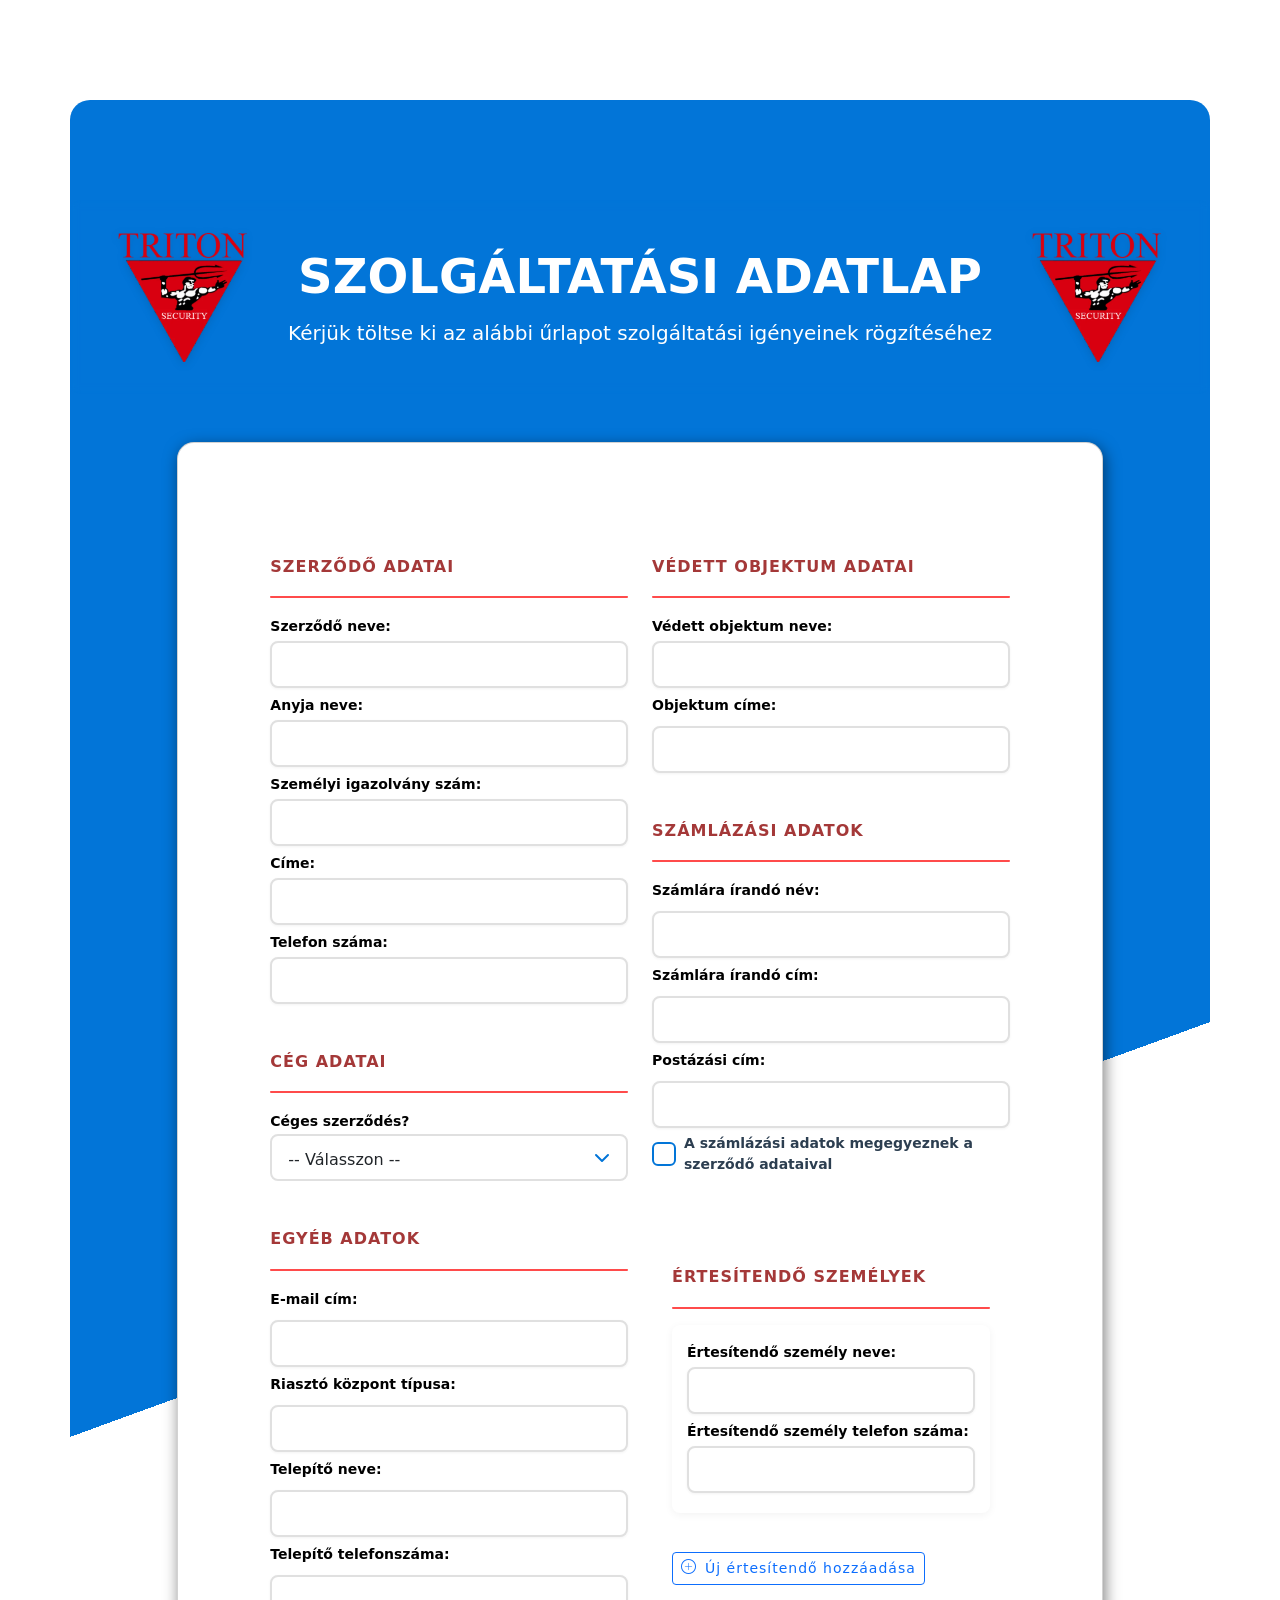
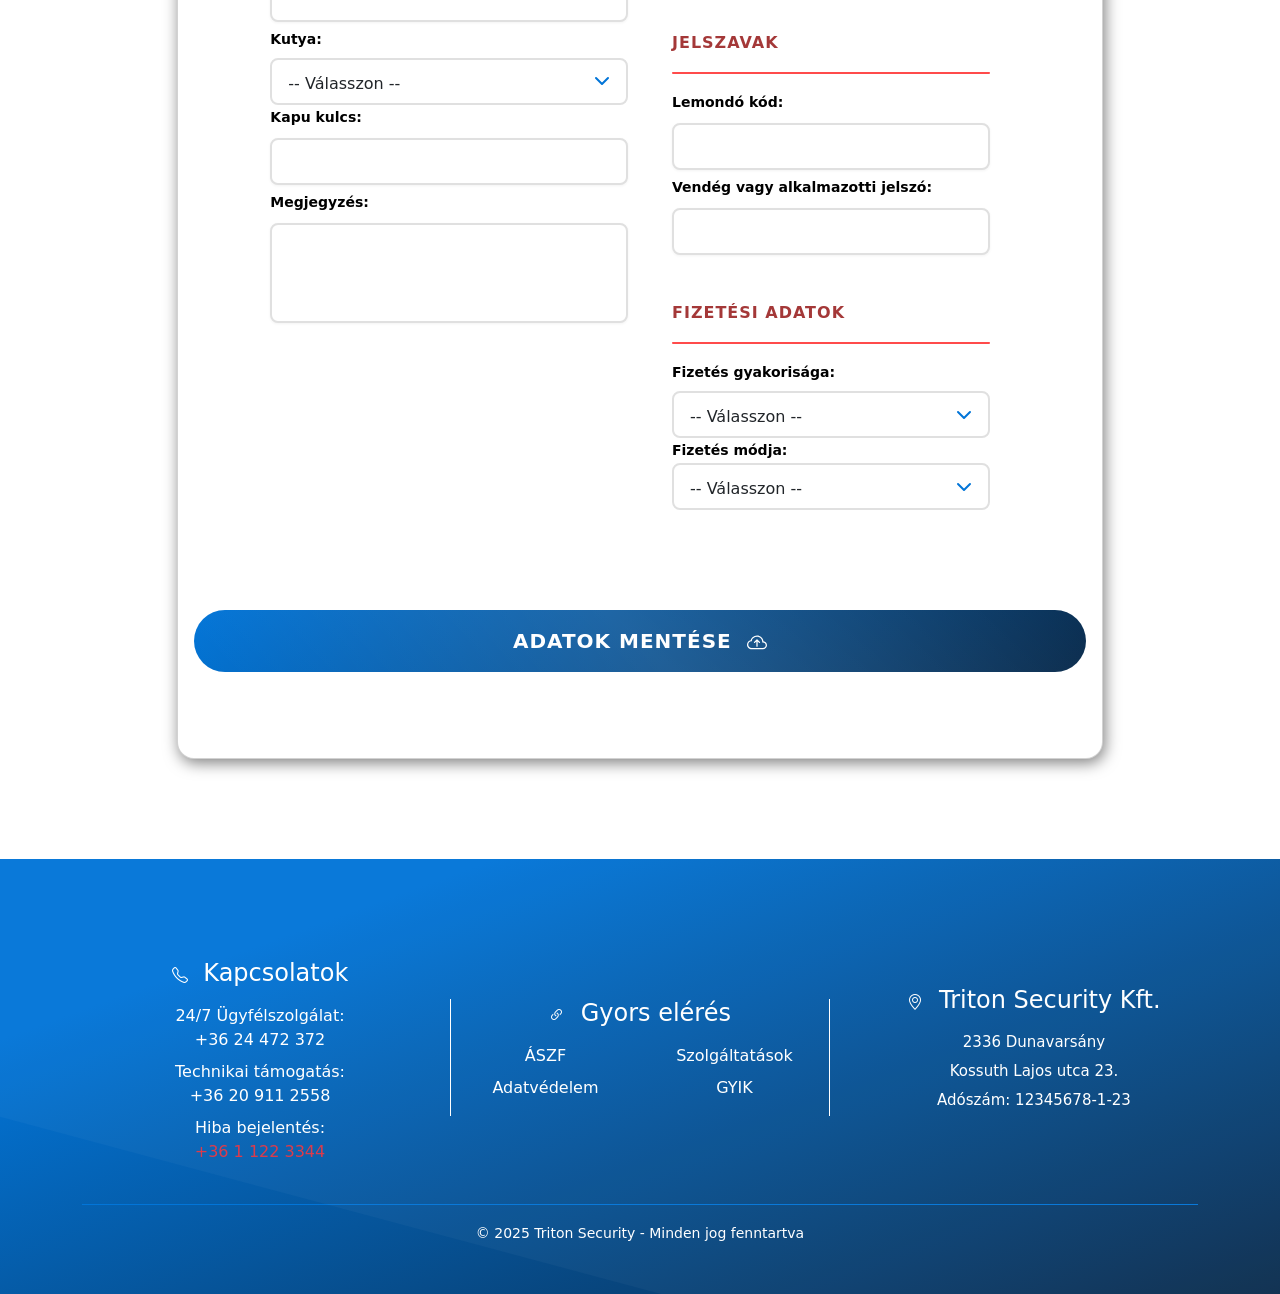
<file: index.html>
<!DOCTYPE html>
<html lang="hu">

<head>
    <meta charset="UTF-8">
    <meta name="viewport" content="width=device-width, initial-scale=1.0">
    <title>Triton-Szolgáltatási Adatlap</title>
    <link rel="icon" type="image/x-icon" href="/images/tritonLogo.webp">
    <link href="https://cdn.jsdelivr.net/npm/bootstrap@5.3.0/dist/css/bootstrap.min.css" rel="stylesheet">
    <script src="https://cdn.jsdelivr.net/npm/bootstrap@5.3.0/dist/js/bootstrap.bundle.min.js"></script>
    <script src="js/validacio.js"></script>
    <script src="js/UjErtesitendo.js"></script>
    <script src="js/szamlazasiAdatok.js"></script>
    <link rel="stylesheet" href="css/style.css">

</head>

<body>
    <header>
        <div id="alertContainer" class="mb-4"></div>
    </header>
    <main>
        <section>
            <div class="container card-0 justify-content-center">
                <div class="row justify-content-center mb-5 fejlec flex-md-nowrap align-items-center">
                    <div class="col-auto order-md-1 order-1 mb-4 mb-md-0">
                        <div class="kep">
                            <img src="images/tritonLogo.webp" alt="Triton Logo"
                                class="img-fluid d-block mx-auto logo-filter eltunik" style="max-height: 130px;">
                        </div>
                    </div>

                    <div class="col-md-8 col-12 order-md-2 order-3 text-center text-md-left">
                        <h3 class="display-5 fw-bold mb-3 text-primary">SZOLGÁLTATÁSI ADATLAP</h3>
                        <p class="lead mb-md-0 text-muted">Kérjük töltse ki az alábbi űrlapot szolgáltatási igényeinek
                            rögzítéséhez</p>
                    </div>

                    <div class="col-auto order-md-3 order-2 mt-3 mt-md-0">
                        <div class="kep">
                            <img src="images/tritonLogo.webp" alt="Triton Logo"
                                class="img-fluid d-block mx-auto logo-filter" style="max-height: 130px;">
                        </div>
                    </div>
                </div>


                <div class="row justify-content-center round">
                    <div class="col-lg-10 col-md-12">
                        <div class="card shadow-lg card-1">
                            <div class="card-body inner-card">
                                <form action="php/process.php" method="POST" novalidate>
                                    <div class="row justify-content-center">
                                        <!-- Bal oldali oszlop -->
                                        <div class="col-lg-5 col-md-6 col-sm-12">
                                            <h2>Szerződő adatai</h2>
                                            <hr class="elvalaszto">
                                            <div class="form-group">
                                                <label for="szerzodo_neve">Szerződő neve:</label>
                                                <input type="text" name="szerzodo_neve"
                                                    class="form-control modern-input" id="szerzodo_neve" required>
                                            </div>

                                            <div class="form-group">
                                                <label for="anyja_neve">Anyja neve:</label>
                                                <input type="text" name="anyja_neve" id="anyja_neve"
                                                    class="form-control modern-input" required>
                                            </div>

                                            <div class="form-group">
                                                <label for="szig_szam">Személyi igazolvány szám:</label>
                                                <input type="text" id="szig_szam" name="szig_szam"
                                                    class="form-control modern-input" required>
                                            </div>
                                            <div class="form-group">
                                                <label for="cime">Címe:</label>
                                                <input type="text" id="cime" name="cime"
                                                    class="form-control modern-input" required>
                                            </div>

                                            <div class="form-group">
                                                <label for="telefon_szama">Telefon száma:</label>
                                                <input type="text" id="telefon_szama" name="telefon_szama"
                                                    class="form-control modern-input" required>
                                            </div>
                                            <h2>Cég adatai</h2>
                                            <hr class="elvalaszto">
                                            <div class="form-group">
                                                <label for="ceges_szerzodes">Céges szerződés?</label>
                                                <select id="ceges_szerzodes" name="ceges_szerzodes"
                                                    class="form-control modern-select" required
                                                    onchange="toggleCegAdatok()">
                                                    <option value="" disabled selected>-- Válasszon --</option>
                                                    <option value="nem">Nem</option>
                                                    <option value="igen">Igen</option>
                                                </select>
                                            </div>

                                            <div id="ceg_adatok" class="hidden">
                                                <div class="form-group">
                                                    <label for="adoszam">Adószám:</label>
                                                    <input id="adoszam" type="text" name="adoszam"
                                                        class="form-control modern-input" required>
                                                </div>
                                                <div class="form-group">
                                                    <label for="cegjegyzek_szam">Cégjegyzék szám:</label>
                                                    <input id="cegjegyzek_szam" type="text" name="cegjegyzek_szam"
                                                        class="form-control modern-input" required>
                                                </div>
                                                <div class="form-group">
                                                    <label for="bankszamla_szam" class="form-label">Bankszámla
                                                        szám:</label>
                                                    <input id="bankszamla_szam" type="text" name="bankszamla_szam"
                                                        class="form-control modern-input" required>
                                                </div>
                                            </div>

                                            <h2>Egyéb adatok</h2>
                                            <hr class="elvalaszto">
                                            <div class="form-group">
                                                <label for="email" class="form-label">E-mail cím:</label>
                                                <input id="email" type="email" name="email"
                                                    class="form-control modern-input" required>
                                            </div>
                                            <div class="form-group">
                                                <label for="riasztokozpont_tipusa" class="form-label">Riasztó központ
                                                    típusa:</label>
                                                <input id="riasztokozpont_tipusa" type="text"
                                                    name="riasztokozpont_tipusa" class="form-control modern-input">
                                            </div>
                                            <div class="form-group">
                                                <label for="telepito-nev" class="form-label">Telepítő neve:</label>
                                                <input id="telepito-nev" type="text" name="telepito-nev"
                                                    class="form-control modern-input">
                                            </div>
                                            <div class="form-group">
                                                <label for="telepito-telefonszam" class="form-label">Telepítő
                                                    telefonszáma:</label>
                                                <input id="telepito-telefonszam" type="text" name="telepito-telefonszam"
                                                    class="form-control modern-input">
                                            </div>
                                            <div class="form-group">
                                                <label for="kutya" class="form-label">Kutya:</label>
                                                <select name="kutya" id="kutya" class="form-control modern-select"
                                                    required>
                                                    <option value="" disabled selected>-- Válasszon --</option>
                                                    <option value="van">Van</option>
                                                    <option value="nincs">Nincs</option>
                                                </select>
                                            </div>
                                            <div class="form-group">
                                                <label for="kapu_kulcs" class="form-label">Kapu kulcs:</label>
                                                <input id="kapu_kulcs" type="text" name="kapu_kulcs"
                                                    class="form-control modern-input">
                                            </div>
                                            <div class="form-group">
                                                <label for="megjegyzes" class="form-label">Megjegyzés:</label>
                                                <textarea id="megjegyzes" name="megjegyzes"
                                                    class="form-control megjegyzes modern-input" rows="3"></textarea>
                                            </div>

                                        </div>

                                        <!-- Jobb oldali oszlop -->
                                        <div class="col-lg-5 col-md-6 col-sm-12">

                                            <h2> Védett objektum adatai</h2>
                                            <hr class="elvalaszto">
                                            <div class="form-group">
                                                <label for="vedett_objektum_neve">Védett objektum neve:</label>
                                                <input id="vedett_objektum_neve" type="text" name="vedett_objektum_neve"
                                                    class="form-control modern-input" required>
                                            </div>
                                            <div class="form-group">
                                                <label for="objektum_cime" class="form-label">Objektum címe:</label>
                                                <input id="objektum_cime" type="text" name="objektum_cime"
                                                    class="form-control modern-input" required>
                                            </div>
                                            <h2>Számlázási adatok</h2>
                                            <hr class="elvalaszto">
                                            <div class="form-group">
                                                <label for="szamlara_irando_nev" class="form-label">Számlára írandó
                                                    név:</label>
                                                <input type="text" name="szamlara_irando_nev" id="szamlara_irando_nev"
                                                    class="form-control modern-input" required>
                                            </div>
                                            <div class="form-group">
                                                <label for="szamlara_irando_cim" class="form-label">Számlára írandó
                                                    cím:</label>
                                                <input type="text" name="szamlara_irando_cim" id="szamlara_irando_cim"
                                                    class="form-control modern-input" required>
                                            </div>
                                            <div class="form-group">
                                                <label for="postazasi_cim" class="form-label">Postázási cím:</label>
                                                <input type="text" name="postazasi_cim" id="postazasi_cim"
                                                    class="form-control modern-input" required>
                                            </div>
                                            <div class="form-group mb-4">
                                                <div class="custom-checkbox">
                                                    <input type="checkbox" class="custom-checkbox-input"
                                                        id="sameAsContractor" name="sameAsContractor">
                                                    <label class="custom-checkbox-label" for="sameAsContractor">
                                                        <span class="checkmark">
                                                            <svg viewBox="0 0 12 10">
                                                                <polyline points="1.5 6 4.5 9 10.5 1"></polyline>
                                                            </svg>
                                                        </span>
                                                        A számlázási adatok megegyeznek a szerződő adataival
                                                    </label>
                                                </div>
                                            </div>

                                            <div class="ertesitendo-container">
                                                <h2>Értesítendő személyek</h2>
                                                <hr class="elvalaszto">

                                                <div class="ertesitendo-item mb-4">
                                                    <div class="g-3">
                                                        <div class="form-group">
                                                            <label for="ertesitendo_szemely_neve[]">Értesítendő személy
                                                                neve:</label>
                                                            <input id="ertesitendo_szemely_neve[]" type="text"
                                                                name="ertesitendo_szemely_neve[]"
                                                                class="form-control modern-input" required>
                                                        </div>
                                                        <div class="form-group">
                                                            <label for="ertesitendo_szemely_telefon[]">Értesítendő
                                                                személy telefon száma:</label>
                                                            <input id="ertesitendo_szemely_telefon[]" type="text"
                                                                name="ertesitendo_szemely_telefon[]"
                                                                class="form-control modern-input" required>
                                                        </div>
                                                    </div>
                                                </div>

                                                <div class="uj-ertesitendo">
                                                    <button type="button"
                                                        class="btn btn-outline-primary btn-sm add-ertesitendo">
                                                        <i class="bi bi-plus-circle me-2"></i>Új értesítendő hozzáadása
                                                    </button>
                                                </div>
                                                <h2>Jelszavak</h2>
                                                <hr class="elvalaszto">
                                                <div class="form-group">
                                                    <label for="jelszo" class="form-label">Lemondó kód:</label>
                                                    <input id="jelszo" type="text" name="jelszo"
                                                        class="form-control modern-input" required>
                                                </div>
                                                <div class="form-group">
                                                    <label for="vendeg_jelszo" class="form-label">Vendég vagy
                                                        alkalmazotti
                                                        jelszó:</label>
                                                    <input id="vendeg_jelszo" type="text" name="vendeg_jelszo"
                                                        class="form-control modern-input">
                                                </div>

                                                <h2>Fizetési adatok</h2>
                                                <hr class="elvalaszto">
                                                <div class="form-group">
                                                    <label for="fizetes_gyakorisaga" class="form-label">Fizetés
                                                        gyakorisága:</label>
                                                    <select name="fizetes_gyakorisaga"
                                                        class="form-control modern-select" id="fizetes_gyakorisaga"
                                                        required>
                                                        <option value="" disabled selected>-- Válasszon --</option>
                                                        <option value="havi">Havi</option>
                                                        <option value="negyed_eves">1/4 éves</option>
                                                        <option value="fel_eves">1/2 éves</option>
                                                        <option value="eves">Éves</option>
                                                    </select>
                                                </div>
                                                <div class="form-group">
                                                    <label for="fizetes_modja">Fizetés módja:</label>
                                                    <select id="fizetes_modja" name="fizetes_modja"
                                                        class="form-control modern-select" required>
                                                        <option value="" disabled selected>-- Válasszon --</option>
                                                        <option value="kp_irodaban">KP irodában</option>
                                                        <option value="atutalas">Átutalás</option>
                                                    </select>
                                                </div>

                                            </div>
                                        </div>

                                        <!-- Mentés gomb -->

                                        <div class="d-grid mt-5">
                                            <button type="submit" class="btn btn-lg triton-btn">
                                                <span class="fw-bold h5">Adatok Mentése</span>
                                                <svg xmlns="http://www.w3.org/2000/svg" width="20" height="20"
                                                    fill="currentColor" class="bi bi-cloud-arrow-up ms-2"
                                                    viewBox="0 0 16 16">
                                                    <path fill-rule="evenodd"
                                                        d="M7.646 5.146a.5.5 0 0 1 .708 0l2 2a.5.5 0 0 1-.708.708L8.5 6.707V10.5a.5.5 0 0 1-1 0V6.707L6.354 7.854a.5.5 0 1 1-.708-.708z" />
                                                    <path
                                                        d="M4.406 3.342A5.53 5.53 0 0 1 8 2c2.69 0 4.923 2 5.166 4.579C14.758 6.804 16 8.137 16 9.773 16 11.569 14.502 13 12.687 13H3.781C1.708 13 0 11.366 0 9.318c0-1.763 1.266-3.223 2.942-3.593.143-.863.698-1.723 1.464-2.383m.653.757c-.757.653-1.153 1.44-1.153 2.056v.448l-.445.049C2.064 6.805 1 7.952 1 9.318 1 10.785 2.23 12 3.781 12h8.906C13.98 12 15 10.988 15 9.773c0-1.216-1.02-2.228-2.313-2.228h-.5v-.5C12.188 4.825 10.328 3 8 3a4.53 4.53 0 0 0-2.941 1.1z" />
                                                </svg>
                                            </button>
                                        </div>

                                </form>
                            </div>
                        </div>
                    </div>
                </div>
            </div>
            </div>
        </section>
    </main>

    <footer class="bg-dark text-white mt-5 triton-footer">
        <div class="container py-3 py-lg-5"> <!-- Kisebb padding telefonon -->
            <div class="row g-3 g-lg-4"> <!-- Kisebb résköz telefonon -->
                <!-- Kapcsolati információk -->
                <div class="col-12 col-md-6 col-lg-4">
                    <h4 class="text-primary mb-3">
                        <i class="bi bi-telephone fs-6 me-2"></i> <!-- Kisebb ikon -->
                        Kapcsolatok
                    </h4>
                    <ul class="list-unstyled">
                        <li class="mb-2">
                            <span class="text-primary d-block">24/7 Ügyfélszolgálat:</span>
                            <a href="tel:+3624472372" class="text-white">+36 24 472 372</a>
                        </li>
                        <li class="mb-2">
                            <span class="text-primary d-block">Technikai támogatás:</span>
                            <a href="tel:+36209112558" class="text-white">+36 20 911 2558</a>
                        </li>
                        <li class="mb-2">
                            <span class="text-primary d-block">Hiba bejelentés:</span>
                            <a href="tel:+3611223344" class="text-danger">+36 1 122 3344</a>
                        </li>
                    </ul>
                </div>

                <!-- Gyors linkek -->
                <div class="col-12 col-md-6 col-lg-4 mt-4 mt-md-0"> <!-- Margó telefonon -->
                    <h4 class="text-primary mb-3">
                        <i class="bi bi-link-45deg fs-6 me-2"></i>
                        Gyors elérés
                    </h4>
                    <div class="row">
                        <div class="col-6">
                            <ul class="list-unstyled">
                                <li class="mb-2"><a href="#" class="text-white">ÁSZF</a></li>
                                <li class="mb-2"><a href="#" class="text-white">Adatvédelem</a></li>
                            </ul>
                        </div>
                        <div class="col-6">
                            <ul class="list-unstyled">
                                <li class="mb-2"><a href="#" class="text-white">Szolgáltatások</a></li>
                                <li class="mb-2"><a href="#" class="text-white">GYIK</a></li>
                            </ul>
                        </div>
                    </div>
                </div>

                <!-- Cégadatok -->
                <div class="col-12 col-lg-4 mt-4 mt-lg-0 ps-lg-4"> <!-- Bal padding csak nagy képernyőkön -->
                    <div class="ps-0 ps-lg-3"> <!-- Padding reset telefonon -->
                        <h4 class="text-primary mb-3">
                            <i class="bi bi-geo-alt fs-6 me-2"></i>
                            Triton Security Kft.
                        </h4>
                        <p class="text-white-50 mb-1">2336 Dunavarsány</p>
                        <p class="text-white-50 mb-1">Kossuth Lajos utca 23.</p>
                        <p class="text-white-50">Adószám: 12345678-1-23</p>
                    </div>
                </div>
            </div>

            <!-- Copyright -->
            <div class="border-top border-primary mt-4 pt-3 text-center">
                <p class="mb-0 text-white-50 small">&copy; 2025 Triton Security - Minden jog fenntartva</p>
            </div>
        </div>
    </footer>
    <link rel="stylesheet" href="https://cdn.jsdelivr.net/npm/bootstrap-icons@1.11.0/font/bootstrap-icons.css">
    <script src="https://cdn.jsdelivr.net/npm/bootstrap@5.3.0/dist/js/bootstrap.bundle.min.js"></script>

    <script>
        // Cég adatok megjelenítése/elrejtése
        function toggleCegAdatok() {
            const cegAdatok = document.getElementById('ceg_adatok');
            const cegSzerzodes = document.getElementById('ceges_szerzodes').value;

            if (cegSzerzodes === 'igen') {
                cegAdatok.classList.remove('hidden');
                // Kötelezővé tesszük a cég adatokat
                cegAdatok.querySelectorAll('input').forEach(input => input.required = true);
            } else {
                cegAdatok.classList.add('hidden');
                // Nem kötelező a cég adatok kitöltése
                cegAdatok.querySelectorAll('input').forEach(input => input.required = false);
            }
        }
    </script>

</body>

</html>
</file>
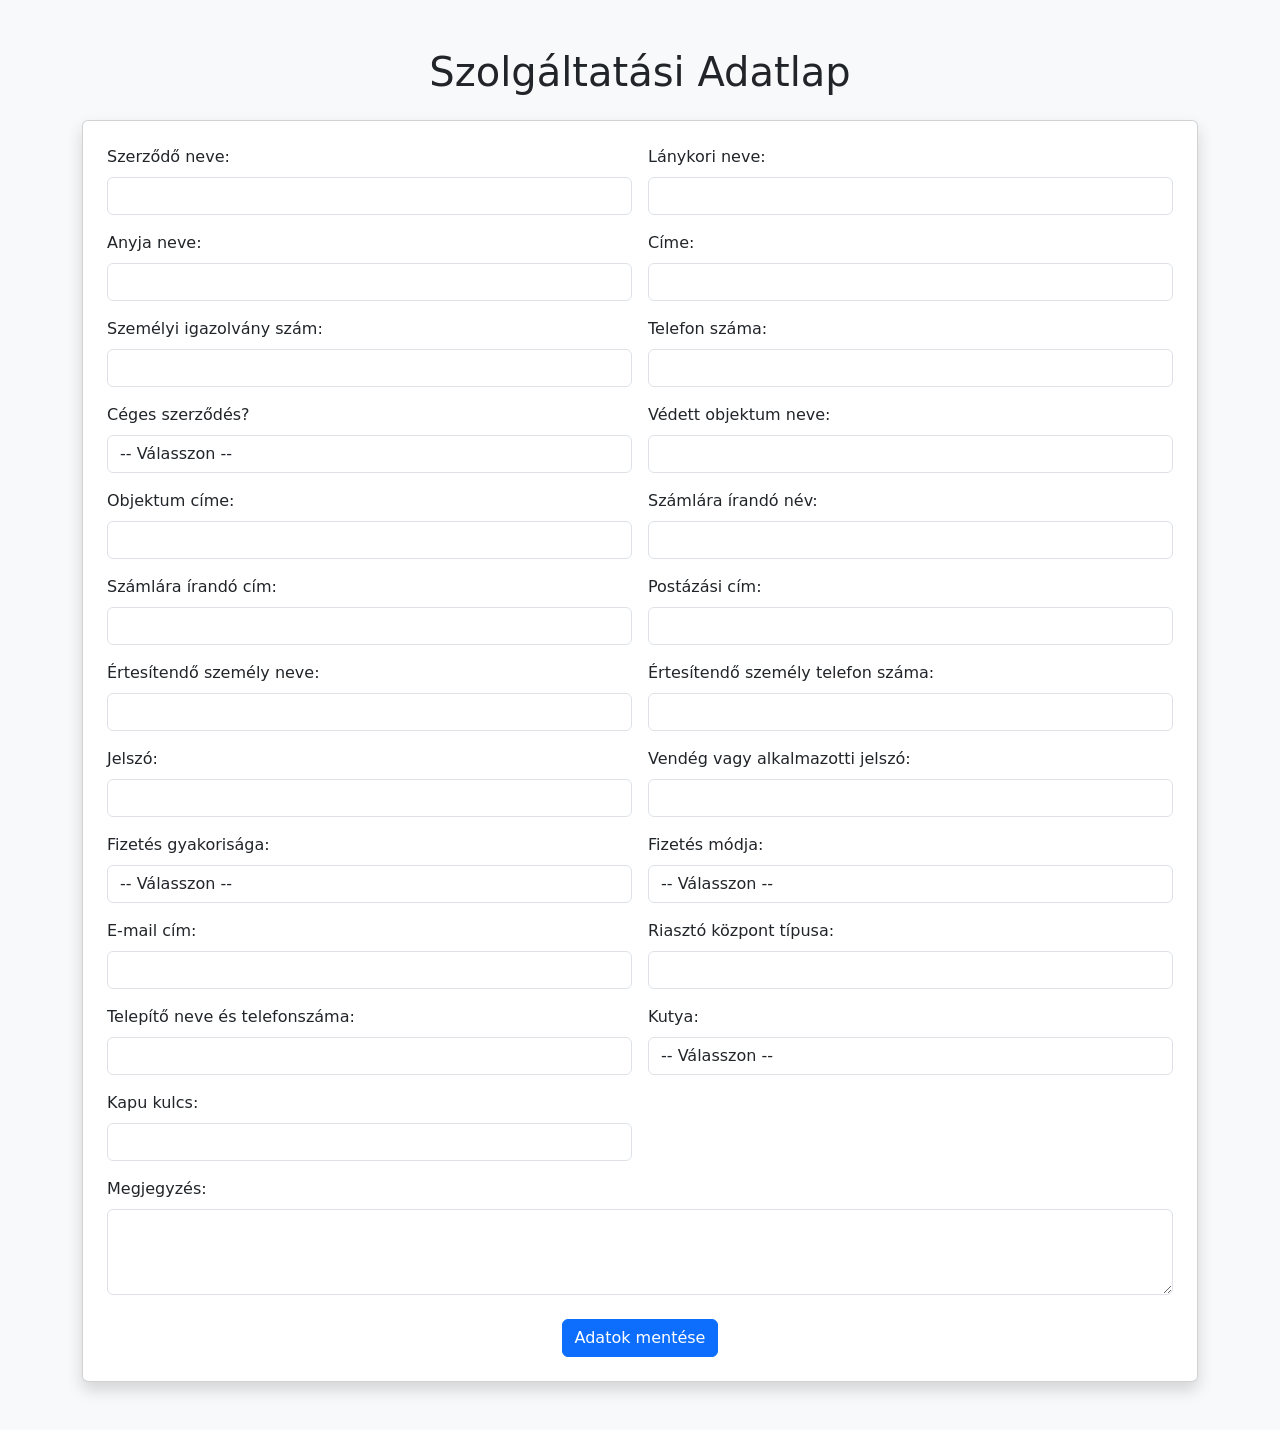
<file: indexRegi.html>
<!DOCTYPE html>
<html lang="hu">

<head>
    <meta charset="UTF-8">
    <meta name="viewport" content="width=device-width, initial-scale=1.0">
    <title>Szolgáltatási Adatlap</title>
    <link href="https://cdn.jsdelivr.net/npm/bootstrap@5.3.0/dist/css/bootstrap.min.css" rel="stylesheet">
    <style>
        .hidden {
            display: none;
        }
    </style>
</head>

<body class="bg-light">
    <div class="container py-5">
        <h1 class="text-center mb-4">Szolgáltatási Adatlap</h1>
        <div class="card shadow p-4">
            <form action="process.php" method="POST" onsubmit="return validateForm()">
                <div class="row g-3">
                    <!-- Szerződő adatai -->
                    <div class="col-md-6">
                        <label class="form-label">Szerződő neve:</label>
                        <input type="text" name="szerzodo_neve" class="form-control" required>
                    </div>
                    <div class="col-md-6">
                        <label class="form-label">Lánykori neve:</label>
                        <input type="text" name="lanykori_neve" class="form-control">
                    </div>
                    <div class="col-md-6">
                        <label class="form-label">Anyja neve:</label>
                        <input type="text" name="anyja_neve" class="form-control" required>
                    </div>
                    <div class="col-md-6">
                        <label class="form-label">Címe:</label>
                        <input type="text" name="cime" class="form-control" required>
                    </div>
                    <div class="col-md-6">
                        <label class="form-label">Személyi igazolvány szám:</label>
                        <input type="text" name="szig_szam" class="form-control" required>
                    </div>
                    <div class="col-md-6">
                        <label class="form-label">Telefon száma:</label>
                        <input type="text" name="telefon_szama" class="form-control" required>
                    </div>

                    <!-- Cég adatai (csak akkor látható, ha a felhasználó kiválasztja, hogy céges szerződés) -->
                    <div class="col-md-6">
                        <label class="form-label">Céges szerződés?</label>
                        <select id="ceges_szerzodes" name="ceges_szerzodes" class="form-control" required
                            onchange="toggleCegAdatok()">
                            <option value="">-- Válasszon --</option>
                            <option value="nem">Nem</option>
                            <option value="igen">Igen</option>
                        </select>
                    </div>

                    <!-- Cég adatai (elrejtve alapból) -->
                    <div id="ceg_adatok" class="hidden">
                        <div class="col-md-6">
                            <label class="form-label">Adószám:</label>
                            <input type="text" name="adoszam" class="form-control">
                        </div>
                        <div class="col-md-6">
                            <label class="form-label">Cégjegyzék szám:</label>
                            <input type="text" name="cegjegyzek_szam" class="form-control">
                        </div>
                        <div class="col-md-6">
                            <label class="form-label">Bankszámla szám:</label>
                            <input type="text" name="bankszamla_szam" class="form-control">
                        </div>
                    </div>

                    <!-- Védett objektum adatai -->
                    <div class="col-md-6">
                        <label class="form-label">Védett objektum neve:</label>
                        <input type="text" name="vedett_objektum_neve" class="form-control" required>
                    </div>
                    <div class="col-md-6">
                        <label class="form-label">Objektum címe:</label>
                        <input type="text" name="objektum_cime" class="form-control" required>
                    </div>
                   <!-- <div class="col-md-6">
                        <label class="form-label">Objektum telefon száma:</label>
                        <input type="text" name="objektum_telefon_szama" class="form-control">
                    </div>-->

                    <!-- Számlázási adatok -->
                    <div class="col-md-6">
                        <label class="form-label">Számlára írandó név:</label>
                        <input type="text" name="szamlara_irando_nev" class="form-control" required>
                    </div>
                    <div class="col-md-6">
                        <label class="form-label">Számlára írandó cím:</label>
                        <input type="text" name="szamlara_irando_cim" class="form-control" required>
                    </div>
                    <div class="col-md-6">
                        <label class="form-label">Postázási cím:</label>
                        <input type="text" name="postazasi_cim" class="form-control">
                    </div>

                    <!-- Értesítendő személyek -->
                    <div class="col-md-6">
                        <label class="form-label">Értesítendő személy neve:</label>
                        <input type="text" name="ertesitendo_szemely_neve" class="form-control">
                    </div>
                    <div class="col-md-6">
                        <label class="form-label">Értesítendő személy telefon száma:</label>
                        <input type="text" name="ertesitendo_szemely_telefon" class="form-control">
                    </div>

                    <!-- Jelszavak -->
                    <div class="col-md-6">
                        <label class="form-label">Jelszó:</label>
                        <input type="text" name="jelszo" class="form-control" required>
                    </div>
                    <div class="col-md-6">
                        <label class="form-label">Vendég vagy alkalmazotti jelszó:</label>
                        <input type="text" name="vendeg_jelszo" class="form-control">
                    </div>

                    <!-- Fizetési adatok -->
                    <div class="col-md-6">
                        <label class="form-label">Fizetés gyakorisága:</label>
                        <select name="fizetes_gyakorisaga" class="form-control" required>
                            <option value="">-- Válasszon --</option>
                            <option value="havi">Havi</option>
                            <option value="negyed_eves">1/4 éves</option>
                            <option value="fel_eves">1/2 éves</option>
                            <option value="eves">Éves</option>
                        </select>
                    </div>
                    <div class="col-md-6">
                        <label class="form-label">Fizetés módja:</label>
                        <select name="fizetes_modja" class="form-control" required>
                            <option value="">-- Válasszon --</option>
                            <option value="kp_irodaban">KP irodában</option>
                            <option value="atutalas">Átutalás</option>
                        </select>
                    </div>

                    <!-- Egyéb adatok -->
                    <div class="col-md-6">
                        <label class="form-label">E-mail cím:</label>
                        <input type="email" name="email" class="form-control" required>
                    </div>
                    <div class="col-md-6">
                        <label class="form-label">Riasztó központ típusa:</label>
                        <input type="text" name="riasztokozpont_tipusa" class="form-control">
                    </div>
                    <div class="col-md-6">
                        <label class="form-label">Telepítő neve és telefonszáma:</label>
                        <input type="text" name="telepito" class="form-control">
                    </div>
                    <div class="col-md-6">
                        <label class="form-label">Kutya:</label>
                        <select name="kutya" class="form-control">
                            <option value="">-- Válasszon --</option>
                            <option value="van">Van</option>
                            <option value="nincs">Nincs</option>
                        </select>
                    </div>
                    <div class="col-md-6">
                        <label class="form-label">Kapu kulcs:</label>
                        <input type="text" name="kapu_kulcs" class="form-control">
                    </div>
                    <div class="col-md-12">
                        <label class="form-label">Megjegyzés:</label>
                        <textarea name="megjegyzes" class="form-control" rows="3"></textarea>
                    </div>

                    <!-- Mentés gomb -->
                    <div class="col-12 text-center mt-4">
                        <button type="submit" class="btn btn-primary">Adatok mentése</button>
                    </div>
                </div>
            </form>
        </div>
    </div>

    <script>
        // Cég adatok megjelenítése/elrejtése
        function toggleCegAdatok() {
            const cegAdatok = document.getElementById('ceg_adatok');
            const cegSzerzodes = document.getElementById('ceges_szerzodes').value;

            if (cegSzerzodes === 'igen') {
                cegAdatok.classList.remove('hidden');
                // Kötelezővé tesszük a cég adatokat
                cegAdatok.querySelectorAll('input').forEach(input => input.required = true);
            } else {
                cegAdatok.classList.add('hidden');
                // Nem kötelező a cég adatok kitöltése
                cegAdatok.querySelectorAll('input').forEach(input => input.required = false);
            }
        }

        // Űrlap ellenőrzése
        function validateForm() {
            const cegSzerzodes = document.getElementById('ceges_szerzodes').value;
            if (cegSzerzodes === 'igen') {
                const cegAdatok = document.getElementById('ceg_adatok');
                const inputs = cegAdatok.querySelectorAll('input');
                for (const input of inputs) {
                    if (!input.value.trim()) {
                        alert('Kérjük, töltse ki a cég adatait!');
                        return false;
                    }
                }
            }
            return true;
        }
    </script>

    <script src="https://cdn.jsdelivr.net/npm/bootstrap@5.3.0/dist/js/bootstrap.bundle.min.js"></script>
</body>

</html>
</file>
<file: css/style.css>
.card-0 {
    min-height: 110vh;
    background: linear-gradient(-20deg, rgb(255, 255, 255) 50%, #0275d8 50%);
    color: white;
    border: 0px;
}

.nav-link-custom {
    transition: all 0.2s ease;
}

.nav-link-custom:hover {
    transform: translateY(-2px);
    background-color: #f8f9fa;
}

.brand-icon {
    transition: transform 0.3s ease;
}

.brand-icon:hover {
    transform: rotate(15deg);
}

.container {
    padding-top: 100px !important;
}

.card-1 {
    border-radius: 17px;
    box-shadow: 2px 4px 15px 0px rgb(0, 0, 0, 0.5) !important;
}

input,
select,
textarea {
    border: 1px solid lightgrey !important;
    border-radius: 0px !important;
}

label {
    font-weight: bolder !important;
    font-size: 14px !important;
}

.text-white-50 {
    color: white !important;
}

.alert.triton-alert {
    background: #fff3cd;
    border: 1px solid #ffeeba;
    color: #856404;
    padding: 0.75rem 1.25rem;
    margin-top: 0.5rem;
    border-radius: 0.25rem;
}

.hidden {
    display: none !important;
}

.card-0 {
    min-height: 110vh;
    background: linear-gradient(-20deg, rgb(255, 255, 255) 50%, #0275d8 50%);
    color: white;
    border: 0px;
}

p {
    font-size: 15px;
    line-height: 25px !important;
    font-weight: 500;


}

.container {
    padding-top: 100px !important;
    border-radius: 20px;
}



.btn {
    letter-spacing: 1px;
}

select:active {
    box-shadow: none !important;
    outline-width: 0 !important;

}

select:after {
    box-shadow: none !important;
    outline-width: 0 !important;

}

input,
textarea {
    padding: 10px 12px 10px 12px;
    border: 1px solid lightgrey;
    border-radius: 0px !important;
    margin-bottom: 5px;
    margin-top: 2px;
    width: 100%;
    box-sizing: border-box;
    color: #2C3E50;
    font-size: 14px;
    letter-spacing: 1px;
    resize: none;

}

select:focus,
input:focus {
    box-shadow: none !important;
    border: 1px solid #2196F3 !important;
    outline-width: 0 !important;
    font-weight: 400
}

label {
    margin-bottom: 2px;
    font-weight: bolder;
    font-size: 14px;
}

input:focus,
textarea:focus {
    -moz-box-shadow: none !important;
    -webkit-box-shadow: none !important;
    box-shadow: none !important;
    border: 1px solid #304FFE;
    outline-width: 0
}

button:focus {
    -moz-box-shadow: none !important;
    -webkit-box-shadow: none !important;
    box-shadow: none !important;
    outline-width: 0
}

.form-control {
    height: calc(2em + .75rem + 3px);
}

.inner-card {
    margin: 50px 0px 70px 0px;
}

.card-0 {
    margin-top: 100px;
    margin-bottom: 100px;
}

.card-1 {
    border-radius: 17px;
    color: black;
    box-shadow: 2px 4px 15px 0px rgb(0, 0, 0, 0.5) !important;
}

#file {
    border: 2px dashed #92b0b3 !important;

}

.color input {
    background-color: #f1f1f1;
}

h2 {
    font-size: 1rem;
    /* text-decoration: underline; */
    color: #8b0000c7;
    text-transform: uppercase;
    font-weight: bold;
    margin: 48px 0px 20px 0px;
    letter-spacing: 1px;
}

img {
    width: 130px;
}

.fejlec {
    align-items: center;
}

.elvalaszto {
    opacity: 0.7;
    background-color: red;
    height: 2px;
    border-radius: 50px;
    color: red;
}

.megjegyzes {
    height: 100px;
}

.d-grid {
    margin-top: 3%;
}

@media (max-width: 768px) {
    .fejlec {
        flex-direction: column;
        text-align: center !important;
    }

    .triton-footer .col-md-6 {
        margin-top: 1.5rem;
        /* Extra térköz oszlopok között */
    }

    .triton-footer h4 {
        font-size: 1.1rem;
        /* Címek kisebbek */
    }

    .triton-footer a {
        font-size: 0.9rem;
        /* Linkek kisebbek */
    }
}

:root {
    --triton-blue: #0275d8;
    --triton-dark: #0b2c4d;
    --triton-gradient: linear-gradient(135deg, #0275d8 0%, #0b2c4d 100%);
}

/* Fejléc Stílusok */
.fejlec {
    padding: 2rem 0;
    backdrop-filter: blur(5px);
}

.logo-filter {
    filter: drop-shadow(0 2px 4px rgba(11, 44, 77, 0.2));
    transition: transform 0.3s ease;
}

.logo-filter:hover {
    transform: scale(1.05);
}

/* Gomb Stílusok */
.triton-btn {
    background: var(--triton-gradient);
    color: white !important;
    border: none;
    padding: 1rem 2.5rem;
    border-radius: 50px;
    transition: all 0.3s ease;
    letter-spacing: 1px;
    text-transform: uppercase;
    position: relative;
    overflow: hidden;
}

.triton-btn:hover {
    transform: translateY(-2px);
    box-shadow: 0 10px 20px rgba(2, 117, 216, 0.3);
}

.triton-btn:active {
    transform: translateY(0);
    box-shadow: 0 5px 15px rgba(2, 117, 216, 0.2);
}

.triton-btn::after {
    content: "";
    position: absolute;
    top: -50%;
    left: -50%;
    width: 200%;
    height: 200%;
    background: linear-gradient(45deg,
            transparent 25%,
            rgba(255, 255, 255, 0.1) 50%,
            transparent 75%);
    animation: shine 3s infinite;
}

.text-primary {
    color: white !important;
}

.fejlec p {
    color: white !important;
}

.triton-footer {
    background: linear-gradient(160deg,
            #0275d8 20%,
            #0b2c4d 100%) !important;
    position: relative;
    overflow: hidden;
}

.triton-footer::before {
    content: "";
    position: absolute;
    top: -50%;
    left: -20%;
    width: 150%;
    height: 150%;
    background: rgba(255, 255, 255, 0.03);
    transform: rotate(15deg);
}

.triton-footer a {
    text-decoration: none;
    transition: all 0.3s ease;
}

.triton-footer a:hover {
    color: #0275d8 !important;
    padding-left: 5px;
}

.border-primary {
    border-color: #0275d8 !important;
}

body>footer>div>div.row.g-3.g-lg-4>div.col-12.col-md-6.col-lg-4.mt-4.mt-md-0 {
    border-left: 1px solid white;
    border-right: 1px solid white;
}

body>footer>div>div.row.g-3.g-lg-4 {
    text-align: center;
    align-items: center;
}

footer li a {
    cursor: pointer !important;
}

/* CSS stílusok */
.custom-checkbox {
    position: relative;
    padding-left: 32px;
    margin-bottom: 15px;
}

.custom-checkbox-input {
    position: absolute;
    opacity: 0;
    height: 0;
    width: 0;
}

.custom-checkbox-label {
    cursor: pointer;
    position: relative;
    font-size: 16px;
    color: #2C3E50;
    display: flex;
    align-items: center;
    transition: all 0.3s ease;
}

.checkmark {
    position: absolute;
    left: -32px;
    height: 24px;
    width: 24px;
    border: 2px solid #0275d8;
    border-radius: 6px;
    background-color: white;
    transition: all 0.3s ease;
}

.checkmark svg {
    position: absolute;
    top: 50%;
    left: 50%;
    transform: translate(-50%, -50%);
    width: 14px;
    height: 14px;
    fill: none;
    stroke: white;
    stroke-width: 2;
    stroke-linecap: round;
    stroke-linejoin: round;
    opacity: 0;
    transition: opacity 0.3s ease;
}

/* Hover állapot */
.custom-checkbox-label:hover .checkmark {
    transform: scale(1.05);
    box-shadow: 0 2px 8px rgba(2, 117, 216, 0.2);
}

/* Checked állapot */
.custom-checkbox-input:checked~.custom-checkbox-label .checkmark {
    background-color: #0275d8;
    border-color: #0275d8;
}

.custom-checkbox-input:checked~.custom-checkbox-label .checkmark svg {
    opacity: 1;
}

/* Fókusz állapot */
.custom-checkbox-input:focus-visible~.custom-checkbox-label .checkmark {
    outline: 2px solid #0275d8;
    outline-offset: 2px;
}

/* Letiltott állapot */
.custom-checkbox-input:disabled~.custom-checkbox-label {
    opacity: 0.6;
    cursor: not-allowed;
}

/* Modern input stílusok */
.modern-input {
    border: 2px solid #e0e0e0 !important;
    border-radius: 8px !important;
    padding: 12px 16px !important;
    transition: all 0.3s cubic-bezier(0.4, 0, 0.2, 1);
    background: #ffffff;
    font-size: 16px;
    box-shadow: 0 1px 3px rgba(0, 0, 0, 0.05);
}

.modern-input:focus {
    border: 1.5px solid #0275d8 !important;
    box-shadow: 0 0 0 3px rgba(2, 117, 216, 0.1) !important;
    outline: none;
}

/* Modern select stílusok */
.modern-select {
    border: 2px solid #e0e0e0 !important;
    border-radius: 8px !important;
    padding: 12px 36px 12px 16px !important;
    appearance: none;
    background-image: url("data:image/svg+xml;charset=UTF-8,%3csvg xmlns='http://www.w3.org/2000/svg' viewBox='0 0 24 24' fill='none' stroke='%230275d8' stroke-width='2' stroke-linecap='round' stroke-linejoin='round'%3e%3cpolyline points='6 9 12 15 18 9'%3e%3c/polyline%3e%3c/svg%3e");
    background-repeat: no-repeat;
    background-position: right 12px center;
    background-size: 24px;
    transition: all 0.3s ease;
}

.modern-select:focus {
    border: 1.5px solid #0275d8 !important;
    box-shadow: 0 0 0 3px rgba(2, 117, 216, 0.1);
}

/* Letiltott alapértelmezett opció stílusa */
select option[disabled][selected] {
    color: #9e9e9e;
    background-color: #f5f5f5;
}

/* CSS kiegészítések */
.ertesitendo-container {
    position: relative;
    padding: 20px;
    border-radius: 12px;
    margin-bottom: 2rem;
}

.add-ertesitendo {
    margin-top: 15px;
    transition: all 0.3s ease;
}

.add-ertesitendo:hover {
    transform: translateY(-2px);
}

.remove-ertesitendo {
    height: 38px;
    margin-top: 32px;
}

.ertesitendo-item {
    position: relative;
    padding: 15px;
    background: white;
    border-radius: 8px;
    box-shadow: 0 2px 8px rgba(0, 0, 0, 0.05);
}

.ertesitendo-item:not(:first-child) {
    margin-top: 15px;
}

.bi-plus-circle {
    font-size: 1.1em;
}

/* Alert stílusok */
.triton-alert {
    background: #fff;
    border: 2px solid #0275d8;
    border-radius: 12px;
    color: #0b2c4d;
    padding: 1rem 1.5rem;
    box-shadow: 0 4px 6px rgba(0, 0, 0, 0.05);
    margin-bottom: 1rem;
}

.triton-alert .bi {
    font-size: 1.5rem;
    color: #0275d8;
}

.triton-alert .btn-close {
    filter: invert(25%) sepia(98%) saturate(2034%) hue-rotate(196deg) brightness(91%) contrast(96%);
    opacity: 1;
}

.triton-alert .btn-close:hover {
    opacity: 0.75;
}

@keyframes shine {
    100% {
        transform: translateX(100%);
    }
}

/* Reszponzív Beállítások */
@media (max-width: 768px) {
    .fejlec {
        gap: 1.5rem;
        padding: 1.5rem;
    }

    .logo-filter {
        max-height: 130px !important;
    }

    .triton-btn {
        width: 100%;
        padding: 1rem;
    }

    .eltunik {
        display: none !important;
    }

    .inner-card {
        margin: 0px 0px 70px 0px;
    }

    .card-0 {
        margin-top: 0;
        margin-bottom: 100px;
    }
}
</file>
